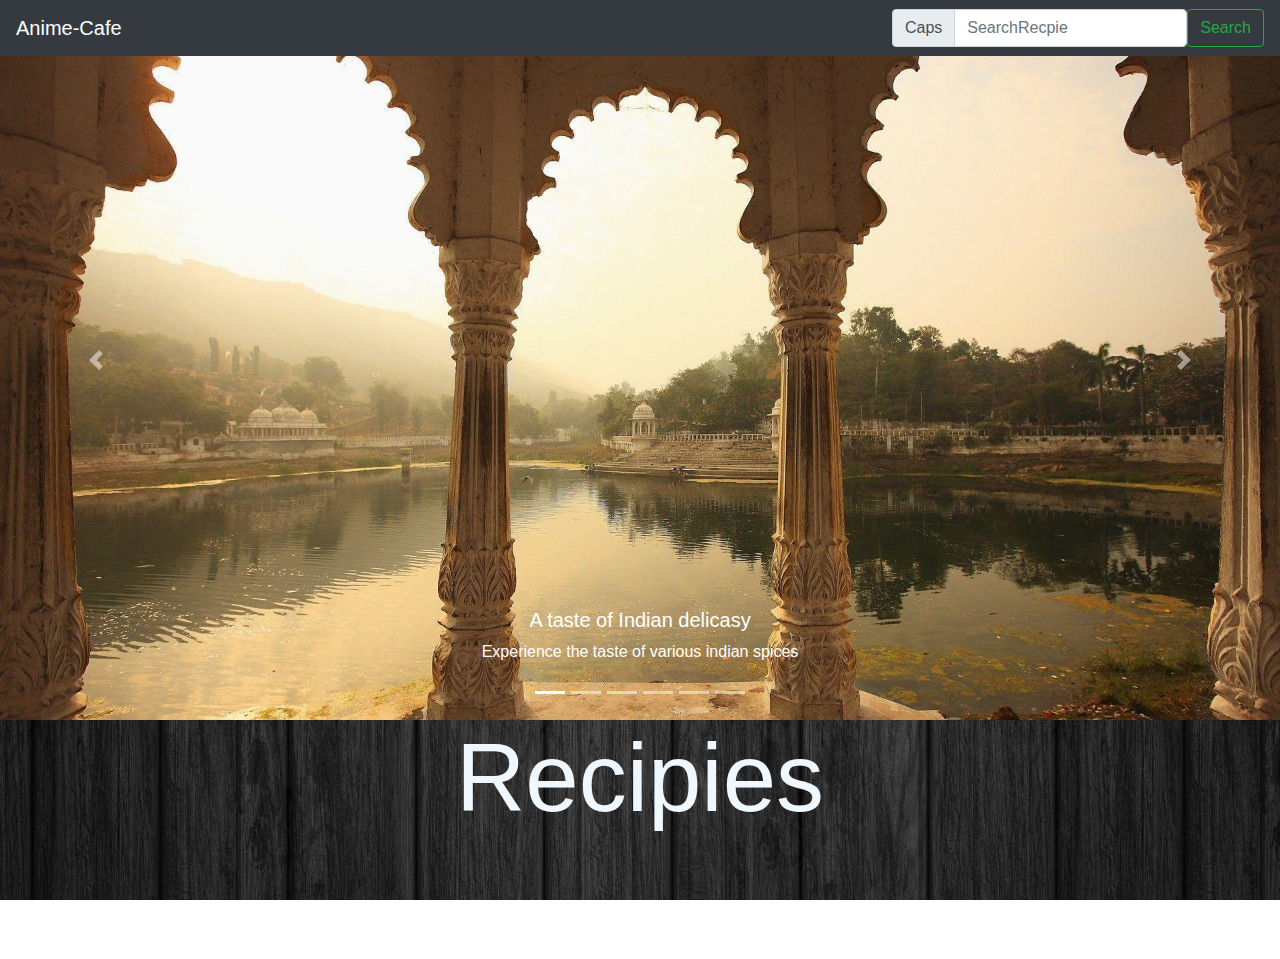
<file: index.htm>
<!DOCTYPE html >
<html ng-app="RecipeApp">
<head>
  <title>Anime-Cafe</title>
  <meta charset="utf-8">
  <meta name="viewport" content="width=device-width, initial-scale=1">
  <link rel="stylesheet" href="style.css">
  <link href="https://use.fontawesome.com/releases/v5.7.2/css/all.css" rel="stylesheet" crossorigin="anonymous" integrity="sha384-fnmOCqbTlWIlj8LyTjo7mOUStjsKC4pOpQbqyi7RrhN7udi9RwhKkMHpvLbHG9Sr">
  <link rel="stylesheet" href="https://stackpath.bootstrapcdn.com/bootstrap/4.3.1/css/bootstrap.min.css" integrity="sha384-ggOyR0iXCbMQv3Xipma34MD+dH/1fQ784/j6cY/iJTQUOhcWr7x9JvoRxT2MZw1T" crossorigin="anonymous">
  <script src="https://code.jquery.com/jquery-3.3.1.slim.min.js" integrity="sha384-q8i/X+965DzO0rT7abK41JStQIAqVgRVzpbzo5smXKp4YfRvH+8abtTE1Pi6jizo" crossorigin="anonymous"></script>
  <script src="https://cdnjs.cloudflare.com/ajax/libs/popper.js/1.14.7/umd/popper.min.js" integrity="sha384-UO2eT0CpHqdSJQ6hJty5KVphtPhzWj9WO1clHTMGa3JDZwrnQq4sF86dIHNDz0W1" crossorigin="anonymous"></script>
  <script src="https://stackpath.bootstrapcdn.com/bootstrap/4.3.1/js/bootstrap.min.js" integrity="sha384-JjSmVgyd0p3pXB1rRibZUAYoIIy6OrQ6VrjIEaFf/nJGzIxFDsf4x0xIM+B07jRM" crossorigin="anonymous"></script>
  <script src="//code.angularjs.org/1.3.0-rc.2/angular.min.js"></script>
  <script src="//code.angularjs.org/1.3.0-rc.2/angular-route.min.js"></script>
  
  <script src="JSON/data.js"></script>

</head>
<body>
  <header ng-controller="navController">
    <nav class="navbar navbar-expand-lg navbar-dark bg-dark fixed-top">
        <a class="navbar-brand" href="#/">Anime-Cafe</a>
        <button class="navbar-toggler" type="button" data-toggle="collapse" data-target="#navbarNavDropdown" aria-controls="navbarNavDropdown" aria-expanded="false" aria-label="Toggle navigation">
          <span class="navbar-toggler-icon"></span>
        </button>
       <dropdown class="dropdown navbar-collapse"></dropdown>
       <form class="form-inline" action="#/recipe">
        <div class="input-group">
            <div class="input-group-prepend">
              <span class="input-group-text" id="basic-addon1">Caps</span>
            </div>
            <input id="sub"type="text"ng-model="handle" class="form-control" placeholder="SearchRecpie" aria-label="Search" aria-describedby="basic-addon1">
          </div>
            <button class="btn btn-outline-success my-2 my-sm-0"type="submit">Search</button>
          </form>
      </nav>
 </header>
 <div class="bd-example">
  <div id="carouselExampleCaptions" class="carousel slide" data-ride="carousel">
    <ol class="carousel-indicators">
      <li data-target="#carouselExampleCaptions" data-slide-to="0" class="active"></li>
      <li data-target="#carouselExampleCaptions" data-slide-to="1"></li>
      <li data-target="#carouselExampleCaptions" data-slide-to="3"></li>
      <li data-target="#carouselExampleCaptions" data-slide-to="4"></li>
      <li data-target="#carouselExampleCaptions" data-slide-to="5"></li>
      <li data-target="#carouselExampleCaptions" data-slide-to="6"></li>
    </ol>
    <div class="carousel-inner">
      <div class="carousel-item active">
        <img src="/Images/indian.jpg" class="d-block w-100 h-50" alt="...">
        <div class="carousel-caption d-none d-md-block">
          <h5>A taste of Indian delicasy</h5>
          <p>Experience the taste of various indian spices</p>
        </div>
      </div>
      <div class="carousel-item">
        <img src="/Images/chinese.jpg" class="d-block w-100 h-50" alt="...">
        <div class="carousel-caption d-none d-md-block">
          <h5>Chinese cuisines</h5>
          <p>Taste the hot and sour dishes of china</p>
        </div>
      </div>
      <div class="carousel-item">
        <img src="/Images/french.jpg" class="d-block w-100 h-50" alt="...">
        <div class="carousel-caption d-none d-md-block">
          <h5>Viva la France</h5>
          <p>Experience the taste of french</p>
        </div>
      </div>
      <div class="carousel-item">
        <img src="/Images/korean.jpg" class="d-block w-100 h-50" alt="...">
        <div class="carousel-caption d-none d-md-block">
          <h5>Korean cuisine</h5>
          <p>Enter the world of south korea</p>
        </div>
      </div>
      <div class="carousel-item">
        <img src="/Images/italian.jpg" class="d-block w-100 h-50" alt="...">
        <div class="carousel-caption d-none d-md-block">
          <h5>Italiaono</h5>
          <p>Praesent commodo cursus magna, vel scelerisque nisl consectetur.</p>
        </div>
      </div>
      <div class="carousel-item">
        <img src="/Images/japan.jpg" class="d-block w-100 h-50" alt="...">
        <div class="carousel-caption d-none d-md-block">
          <h5>Land of the rising sun Japan</h5>
          <p>Iconic japanese dishes</p>
        </div>
      </div>
    </div>
    <a class="carousel-control-prev" data-target="#carouselExampleCaptions" role="button" data-slide="prev">
      <span class="carousel-control-prev-icon" aria-hidden="true"></span>
      <span class="sr-only">Previous</span>
    </a>
    <a class="carousel-control-next" data-target="#carouselExampleCaptions" role="button" data-slide="next">
      <span class="carousel-control-next-icon" aria-hidden="true"></span>
      <span class="sr-only">Next</span>
    </a>
  </div>
</div>
<div >
    <h1 class="display-1">Recipies</h1>
</div>
 
 <div class="container">
<div class="container col-12 col-md-10 col-xl-13 py-md-5 pl-md-20 bd-content">
  <div ng-view></div>
</div>
</div>

</body>
<script src="app.js"></script>
</html>
</file>
<file: style.css>
body {
    background: #2b2d34 url(Images/black.jpg) center;
    background-attachment: fixed;
}
.container{
   
    padding: 10px;
    
}
#carouselExampleControls{
    overflow: auto;
}
.display-1{
    color: aliceblue;
    align-content: center;
    align-items: center;
    text-align: center;
}
.intro{
    text-align:center;
}
</file>
